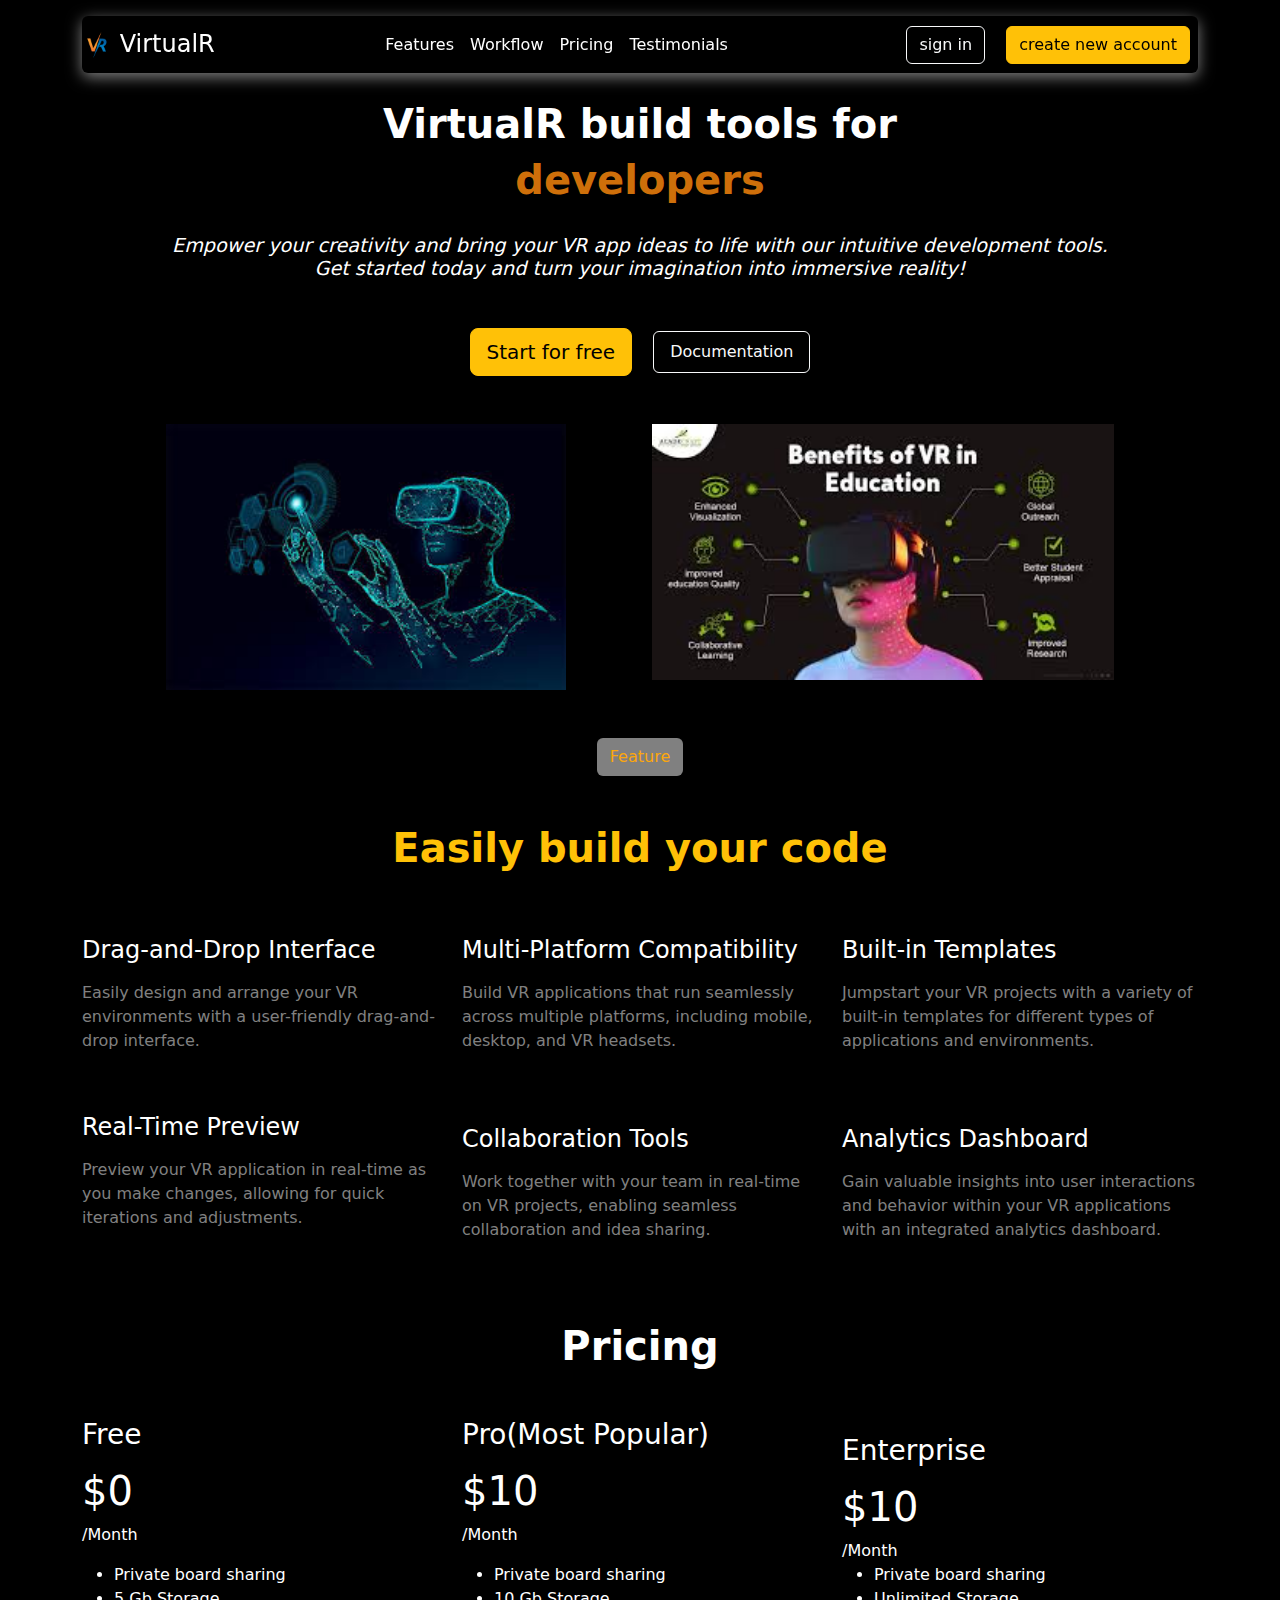
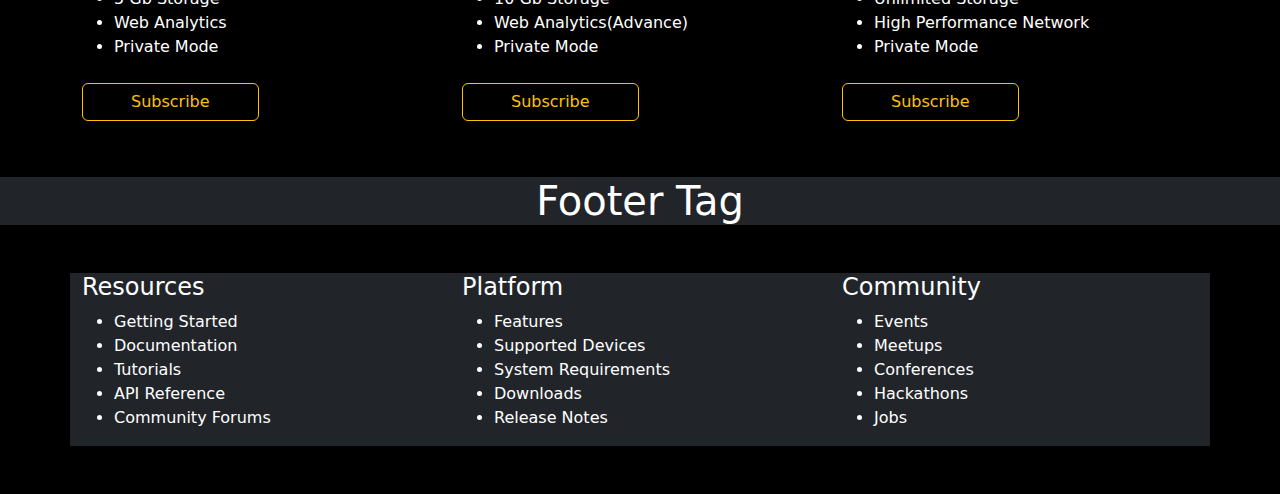
<file: index.html>
<!doctype html>
<html lang="en">

<head>
    <meta charset="utf-8">
    <meta name="viewport" content="width=device-width, initial-scale=1">
    <title>Bootstrap demo</title>
    <link href="https://cdn.jsdelivr.net/npm/bootstrap@5.3.3/dist/css/bootstrap.min.css" rel="stylesheet"
        integrity="sha384-QWTKZyjpPEjISv5WaRU9OFeRpok6YctnYmDr5pNlyT2bRjXh0JMhjY6hW+ALEwIH" crossorigin="anonymous">
    <script src="https://cdn.jsdelivr.net/npm/@popperjs/core@2.11.8/dist/umd/popper.min.js"
        integrity="sha384-I7E8VVD/ismYTF4hNIPjVp/Zjvgyol6VFvRkX/vR+Vc4jQkC+hVqc2pM8ODewa9r"
        crossorigin="anonymous"></script>
    <script src="https://cdn.jsdelivr.net/npm/bootstrap@5.3.3/dist/js/bootstrap.min.js"
        integrity="sha384-0pUGZvbkm6XF6gxjEnlmuGrJXVbNuzT9qBBavbLwCsOGabYfZo0T0to5eqruptLy"
        crossorigin="anonymous"></script>
    <link rel="stylesheet" href="style.css">
</head>

<body>
    <div class="container mb-5 fixed-top">
        <div class="row py-3">
            <div class="col">
                <nav class="navbar rounded navbar-expand-lg navbar-dark bg-black navbar-shadow">
                    <a href="vr.png" class="navbar-brand">
                        <img src="vr.png" width="35px" height="35px" alt="Logo" class="d-inline-block align-text-top">
                        VirtualR
                    </a>
                    <button class="navbar-toggler" type="button" data-bs-toggle="collapse" data-bs-target="#mydive"
                        aria-controls="mydive" aria-expanded="false" aria-label="Toggle navigation">
                        <span class="navbar-toggler-icon"></span>
                    </button>

                    <div class="collapse navbar-collapse" id="mydive">
                        <ul class="navbar-nav mx-auto mb-2 mb-lg-0 text-white justify-content-center">
                            <li class="nav-item me-3">Features</li>
                            <li class="nav-item me-3">Workflow</li>
                            <li class="nav-item me-3">Pricing</li>
                            <li class="nav-item me-3">Testimonials</li>
                        </ul>
                        <div>
                            <button type="button" class="btn mx-2 btn-outline-light">sign in</button>
                            <button type="button" class="btn mx-2 btn-warning">create new account</button>
                        </div>
                    </div>
                </nav>
            </div>
        </div>
    </div>
    <div>
        <h1 class="fs-1 text-center text-white margin-left fw-bold ">
            VirtualR build tools for
        </h1>
        <h1 class="fs-1 fw-bold ">
            <p class="text-center ">developers</p>
        </h1>
        <h5>
            Empower your creativity and bring your VR app ideas to life with our intuitive development tools. <br> Get
            started today and turn your imagination into immersive reality!
        </h5>
    </div>
    <div class="twobtn text-center mt-5">
        <button type="button" class="btn btn-warning btn-lg mx-2">Start for free</button>
        <button type="button" class="btn btn-outline-light mx-2 px-3 py-2">Documentation</button>
    </div>
    <div class="container px-5 py-5">
        <div class="row px-5">
            <div class="col-sm-6 ">
                <img src="virtual r.jpg" height="400px" width="400px" class="img-fluid" alt="Image 1">
            </div>
            <div class="col-sm-6 ">
                <img src="virtual.jpg" height="500px" width="500px" class="img-fluid" alt="Image 2">
            </div>
        </div>
    </div>
    <div class="text-center">
        <button type="button" class="btn mybtn">Feature</button>
    </div>

    <h1 class="fs-1 text-center my-5 text-warning margin-left fw-bold ">
        Easily build your code
    </h1>
    <div class="container text-white">
        <div class="row">
            <div class="col-4">
                <h4 class="my-3">Drag-and-Drop Interface</h4>
                <p class="para"> Easily design and arrange your VR environments with a user-friendly drag-and-drop
                    interface.</p>
            </div>
            <div class="col-4">
                <h4 class="my-3">Multi-Platform Compatibility</h4>
                <p class="para"> Build VR applications that run seamlessly across multiple platforms, including mobile,
                    desktop, and VR
                    headsets.</p>
            </div>
            <div class="col-4">
                <h4 class="my-3">Built-in Templates</h4>
                <p class="para">Jumpstart your VR projects with a variety of built-in templates for different types of
                    applications and
                    environments.</p>
            </div>

        </div>
    </div>
    <div class="container my-4 text-white">
        <div class="row">
            <div class="col-4 my-1">
                <h4 class="my-3 ">Real-Time Preview</h4>
                <p class="para">Preview your VR application in real-time as you make changes, allowing for quick
                    iterations and
                    adjustments.</p>
            </div>
            <div class="col-4 my-3">
                <h4 class="my-3 ">Collaboration Tools</h4>
                <p class="para">Work together with your team in real-time on VR projects, enabling seamless
                    collaboration and idea
                    sharing.</p>
            </div>
            <div class="col-4 my-3">
                <h4 class="my-3 ">Analytics Dashboard</h4>
                <p class="para">
                    Gain valuable insights into user interactions and behavior within your VR applications with an
                    integrated analytics dashboard. </p>
            </div>

        </div>
    </div>
    <h1 class="fs-1 text-center my-5 text-white margin-left fw-bold ">
        Pricing
    </h1>
    <div class="container text-white">
        <div class="row">
            <div class="col-4">
                <h3>Free</h3>
                <p>
                <h1>$0</h1>/Month
                </p>
                <ul>
                    <li>Private board sharing</li>
                    <li>5 Gb Storage</li>
                    <li>Web Analytics</li>
                    <li>Private Mode</li>
                </ul>
                <button type="button" class="btn btn-outline-warning  my-2  px-5">Subscribe</button>
            </div>
            <div class="col-4">
                <h3>Pro(Most Popular)</h3>
                <p>
                <h1>$10</h1>/Month
                </p>
                <ul>
                    <li>Private board sharing</li>
                    <li>10 Gb Storage</li>
                    <li>Web Analytics(Advance)</li>
                    <li>Private Mode</li>
                </ul>
                <button type="button" class="btn btn-outline-warning my-2 px-5">Subscribe</button>
            </div>
            <div class="col-4">
                <p>
                <h3>Enterprise</h3>
                </p>
                <h1>$10</h1>/Month
                <ul>
                    <li>Private board sharing</li>
                    <li>Unlimited Storage</li>
                    <li>High Performance Network</li>
                    <li>Private Mode</li>
                </ul>
                <button type="button" class="btn btn-outline-warning my-2 px-5">Subscribe</button>
            </div>
        </div>
    </div>
    <footer class="text-center my-5 text-white bg-dark shadow-lg">
        <h1>
            Footer Tag
        </h1>
    </footer>
    <div class="container text-white my-5 bg-dark shadow-lg">
        <div class="row">
            <div class="col-4">
                <h4>Resources</h4>
                <ul>
                    <li>Getting Started</li>
                    <li>Documentation</li>
                    <li>Tutorials</li>
                    <li>API Reference</li>
                    <li>Community Forums</li>
                </ul>
            </div>
            <div class="col-4">
                <h4>Platform</h4>
                <ul>
                    <li>Features</li>
                    <li>Supported Devices</li>
                    <li>System Requirements</li>
                    <li>Downloads</li>
                    <li>Release Notes</li>
                </ul>
            </div>
            <div class="col-4">
                <h4>Community</h4>
                <ul>
                    <li>Events</li>
                    <li>Meetups</li>
                    <li>Conferences</li>
                    <li>Hackathons</li>
                    <li>Jobs</li>
                </ul>
            </div>
        </div>
    </div>

</body>

</html>
</file>
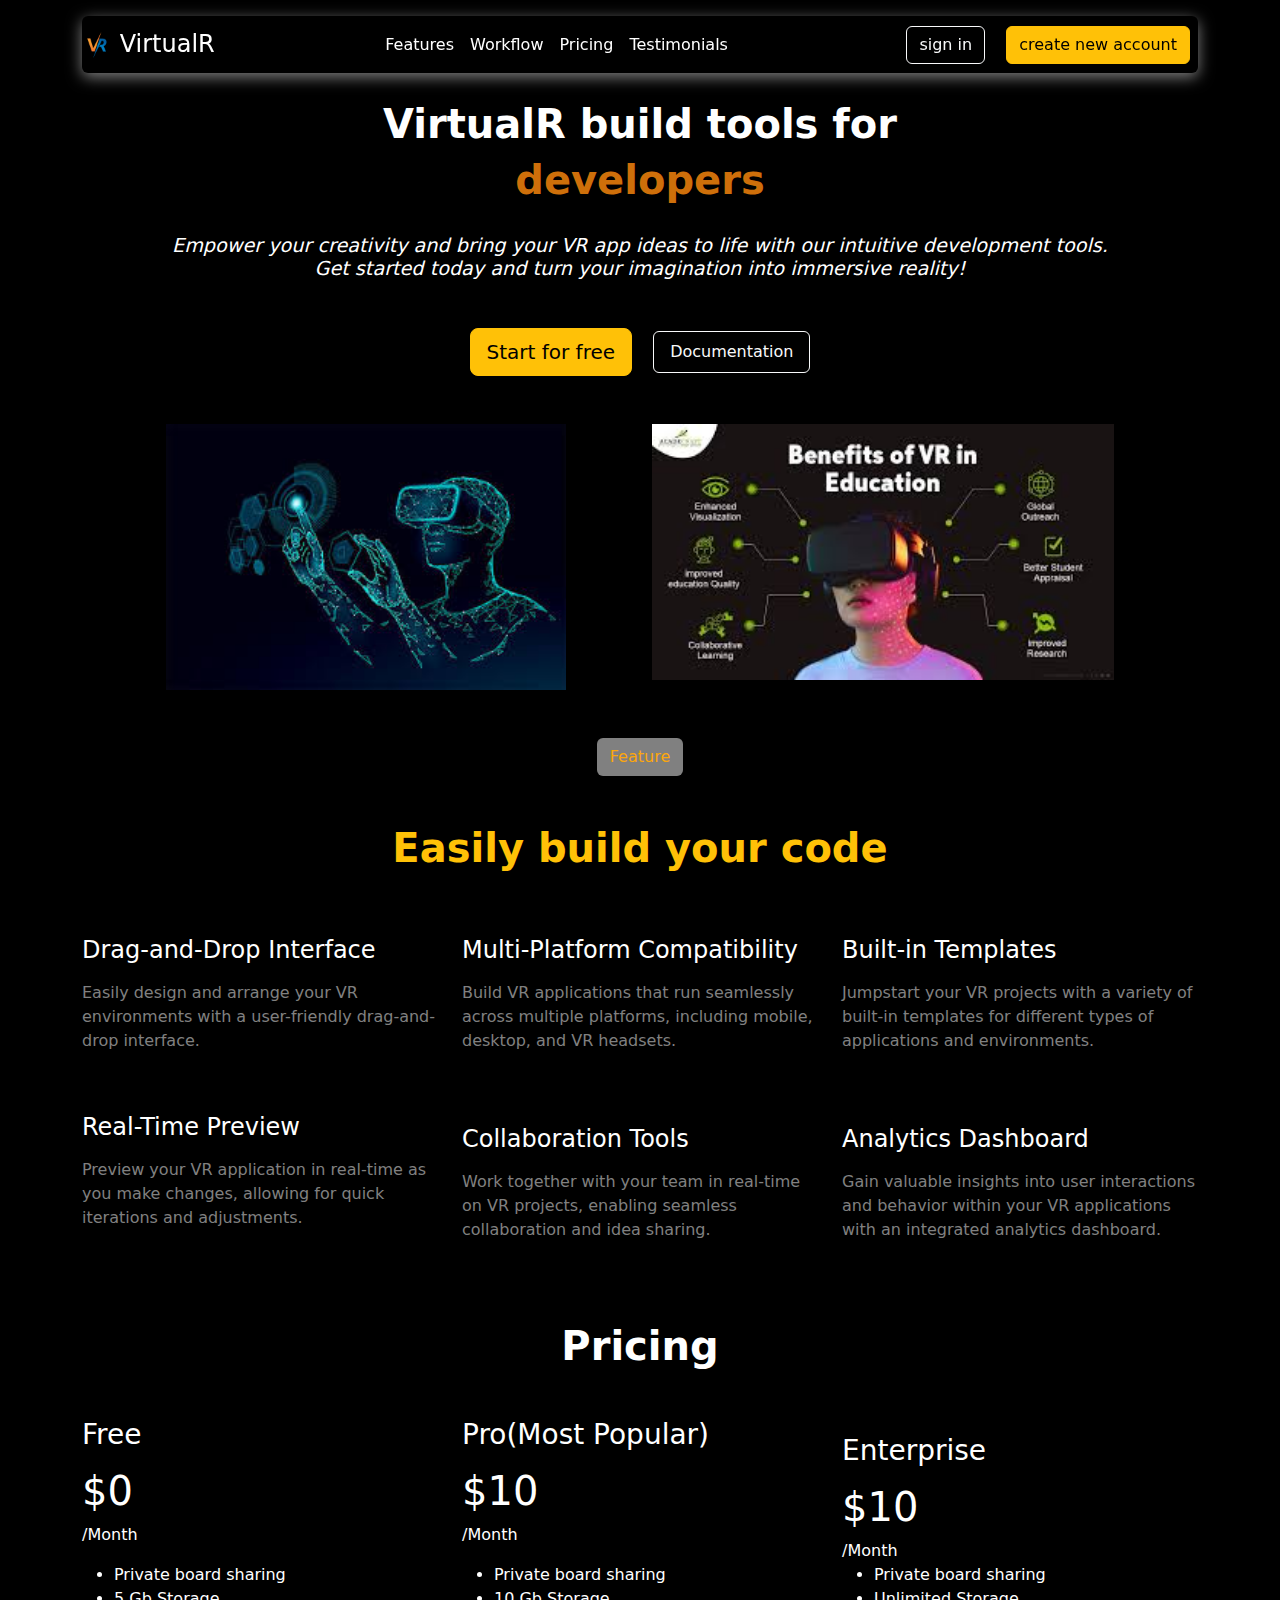
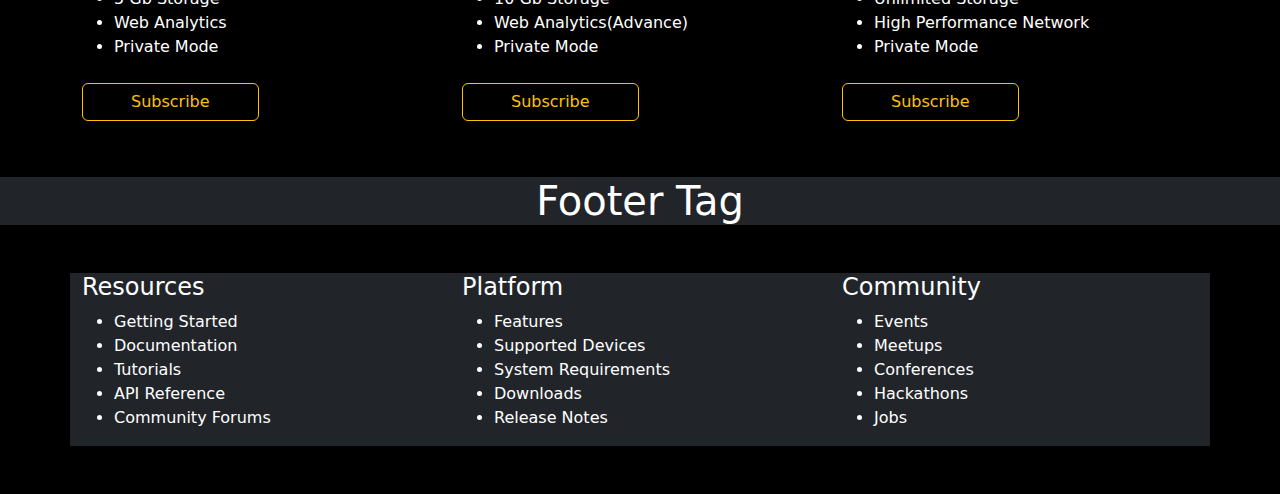
<file: pro.html>
<!doctype html>
<html lang="en">

<head>
    <meta charset="utf-8">
    <meta name="viewport" content="width=device-width, initial-scale=1">
    <title>Bootstrap demo</title>
    <link href="https://cdn.jsdelivr.net/npm/bootstrap@5.3.3/dist/css/bootstrap.min.css" rel="stylesheet"
        integrity="sha384-QWTKZyjpPEjISv5WaRU9OFeRpok6YctnYmDr5pNlyT2bRjXh0JMhjY6hW+ALEwIH" crossorigin="anonymous">
    <script src="https://cdn.jsdelivr.net/npm/@popperjs/core@2.11.8/dist/umd/popper.min.js"
        integrity="sha384-I7E8VVD/ismYTF4hNIPjVp/Zjvgyol6VFvRkX/vR+Vc4jQkC+hVqc2pM8ODewa9r"
        crossorigin="anonymous"></script>
    <script src="https://cdn.jsdelivr.net/npm/bootstrap@5.3.3/dist/js/bootstrap.min.js"
        integrity="sha384-0pUGZvbkm6XF6gxjEnlmuGrJXVbNuzT9qBBavbLwCsOGabYfZo0T0to5eqruptLy"
        crossorigin="anonymous"></script>
    <link rel="stylesheet" href="style.css">
</head>

<body>
    <div class="container mb-5 fixed-top">
        <div class="row py-3">
            <div class="col">
                <nav class="navbar rounded navbar-expand-lg navbar-dark bg-black navbar-shadow">
                    <a href="vr.png" class="navbar-brand">
                        <img src="vr.png" width="35px" height="35px" alt="Logo" class="d-inline-block align-text-top">
                        VirtualR
                    </a>
                    <button class="navbar-toggler" type="button" data-bs-toggle="collapse" data-bs-target="#mydive"
                        aria-controls="mydive" aria-expanded="false" aria-label="Toggle navigation">
                        <span class="navbar-toggler-icon"></span>
                    </button>

                    <div class="collapse navbar-collapse" id="mydive">
                        <ul class="navbar-nav mx-auto mb-2 mb-lg-0 text-white justify-content-center">
                            <li class="nav-item me-3">Features</li>
                            <li class="nav-item me-3">Workflow</li>
                            <li class="nav-item me-3">Pricing</li>
                            <li class="nav-item me-3">Testimonials</li>
                        </ul>
                        <div>
                            <button type="button" class="btn mx-2 btn-outline-light">sign in</button>
                            <button type="button" class="btn mx-2 btn-warning">create new account</button>
                        </div>
                    </div>
                </nav>
            </div>
        </div>
    </div>
    <div>
        <h1 class="fs-1 text-center text-white margin-left fw-bold ">
            VirtualR build tools for
        </h1>
        <h1 class="fs-1 fw-bold ">
            <p class="text-center ">developers</p>
        </h1>
        <h5>
            Empower your creativity and bring your VR app ideas to life with our intuitive development tools. <br> Get
            started today and turn your imagination into immersive reality!
        </h5>
    </div>
    <div class="twobtn text-center mt-5">
        <button type="button" class="btn btn-warning btn-lg mx-2">Start for free</button>
        <button type="button" class="btn btn-outline-light mx-2 px-3 py-2">Documentation</button>
    </div>
    <div class="container px-5 py-5">
        <div class="row px-5">
            <div class="col-sm-6 ">
                <img src="virtual r.jpg" height="400px" width="400px" class="img-fluid" alt="Image 1">
            </div>
            <div class="col-sm-6 ">
                <img src="virtual.jpg" height="500px" width="500px" class="img-fluid" alt="Image 2">
            </div>
        </div>
    </div>
    <div class="text-center">
        <button type="button" class="btn mybtn">Feature</button>
    </div>

    <h1 class="fs-1 text-center my-5 text-warning margin-left fw-bold ">
        Easily build your code
    </h1>
    <div class="container text-white">
        <div class="row">
            <div class="col-4">
                <h4 class="my-3">Drag-and-Drop Interface</h4>
                <p class="para"> Easily design and arrange your VR environments with a user-friendly drag-and-drop
                    interface.</p>
            </div>
            <div class="col-4">
                <h4 class="my-3">Multi-Platform Compatibility</h4>
                <p class="para"> Build VR applications that run seamlessly across multiple platforms, including mobile,
                    desktop, and VR
                    headsets.</p>
            </div>
            <div class="col-4">
                <h4 class="my-3">Built-in Templates</h4>
                <p class="para">Jumpstart your VR projects with a variety of built-in templates for different types of
                    applications and
                    environments.</p>
            </div>

        </div>
    </div>
    <div class="container my-4 text-white">
        <div class="row">
            <div class="col-4 my-1">
                <h4 class="my-3 ">Real-Time Preview</h4>
                <p class="para">Preview your VR application in real-time as you make changes, allowing for quick
                    iterations and
                    adjustments.</p>
            </div>
            <div class="col-4 my-3">
                <h4 class="my-3 ">Collaboration Tools</h4>
                <p class="para">Work together with your team in real-time on VR projects, enabling seamless
                    collaboration and idea
                    sharing.</p>
            </div>
            <div class="col-4 my-3">
                <h4 class="my-3 ">Analytics Dashboard</h4>
                <p class="para">
                    Gain valuable insights into user interactions and behavior within your VR applications with an
                    integrated analytics dashboard. </p>
            </div>

        </div>
    </div>
    <h1 class="fs-1 text-center my-5 text-white margin-left fw-bold ">
        Pricing
    </h1>
    <div class="container text-white">
        <div class="row">
            <div class="col-4">
                <h3>Free</h3>
                <p>
                <h1>$0</h1>/Month
                </p>
                <ul>
                    <li>Private board sharing</li>
                    <li>5 Gb Storage</li>
                    <li>Web Analytics</li>
                    <li>Private Mode</li>
                </ul>
                <button type="button" class="btn btn-outline-warning  my-2  px-5">Subscribe</button>
            </div>
            <div class="col-4">
                <h3>Pro(Most Popular)</h3>
                <p>
                <h1>$10</h1>/Month
                </p>
                <ul>
                    <li>Private board sharing</li>
                    <li>10 Gb Storage</li>
                    <li>Web Analytics(Advance)</li>
                    <li>Private Mode</li>
                </ul>
                <button type="button" class="btn btn-outline-warning my-2 px-5">Subscribe</button>
            </div>
            <div class="col-4">
                <p>
                <h3>Enterprise</h3>
                </p>
                <h1>$10</h1>/Month
                <ul>
                    <li>Private board sharing</li>
                    <li>Unlimited Storage</li>
                    <li>High Performance Network</li>
                    <li>Private Mode</li>
                </ul>
                <button type="button" class="btn btn-outline-warning my-2 px-5">Subscribe</button>
            </div>
        </div>
    </div>
    <footer class="text-center my-5 text-white bg-dark shadow-lg">
        <h1>
            Footer Tag
        </h1>
    </footer>
    <div class="container text-white my-5 bg-dark shadow-lg">
        <div class="row">
            <div class="col-4">
                <h4>Resources</h4>
                <ul>
                    <li>Getting Started</li>
                    <li>Documentation</li>
                    <li>Tutorials</li>
                    <li>API Reference</li>
                    <li>Community Forums</li>
                </ul>
            </div>
            <div class="col-4">
                <h4>Platform</h4>
                <ul>
                    <li>Features</li>
                    <li>Supported Devices</li>
                    <li>System Requirements</li>
                    <li>Downloads</li>
                    <li>Release Notes</li>
                </ul>
            </div>
            <div class="col-4">
                <h4>Community</h4>
                <ul>
                    <li>Events</li>
                    <li>Meetups</li>
                    <li>Conferences</li>
                    <li>Hackathons</li>
                    <li>Jobs</li>
                </ul>
            </div>
        </div>
    </div>

</body>

</html>
</file>
<file: style.css>
.navbar-brand img {
   height: 30px;
   /* Set the height for the image */
   width: auto;
   /* Maintain aspect ratio */
}

.navbar-brand {
   font-size: 24px;
   /* Adjust font size for brand text */
   line-height: 30px;
   /* Align text vertically with the image */
}

.navbar-shadow {
   box-shadow: 0 4px 15px rgba(255, 255, 255, 0.5);
}

body {
   background-color: black
}
.para{
   color: gray;
}
.mybtn{
   text-align: center;
   color: rgb(252, 167, 11);
   background-color:gray;
}
.margin-left{
   color: aliceblue;
   margin-top: 100px;
}
h5{
   text-align: center;
   color: white;
   margin-top: 30px;
   font-size: larger;
   font-style: italic;
}
.text-center{
   color: rgb(206, 111, 10);
}
</file>
